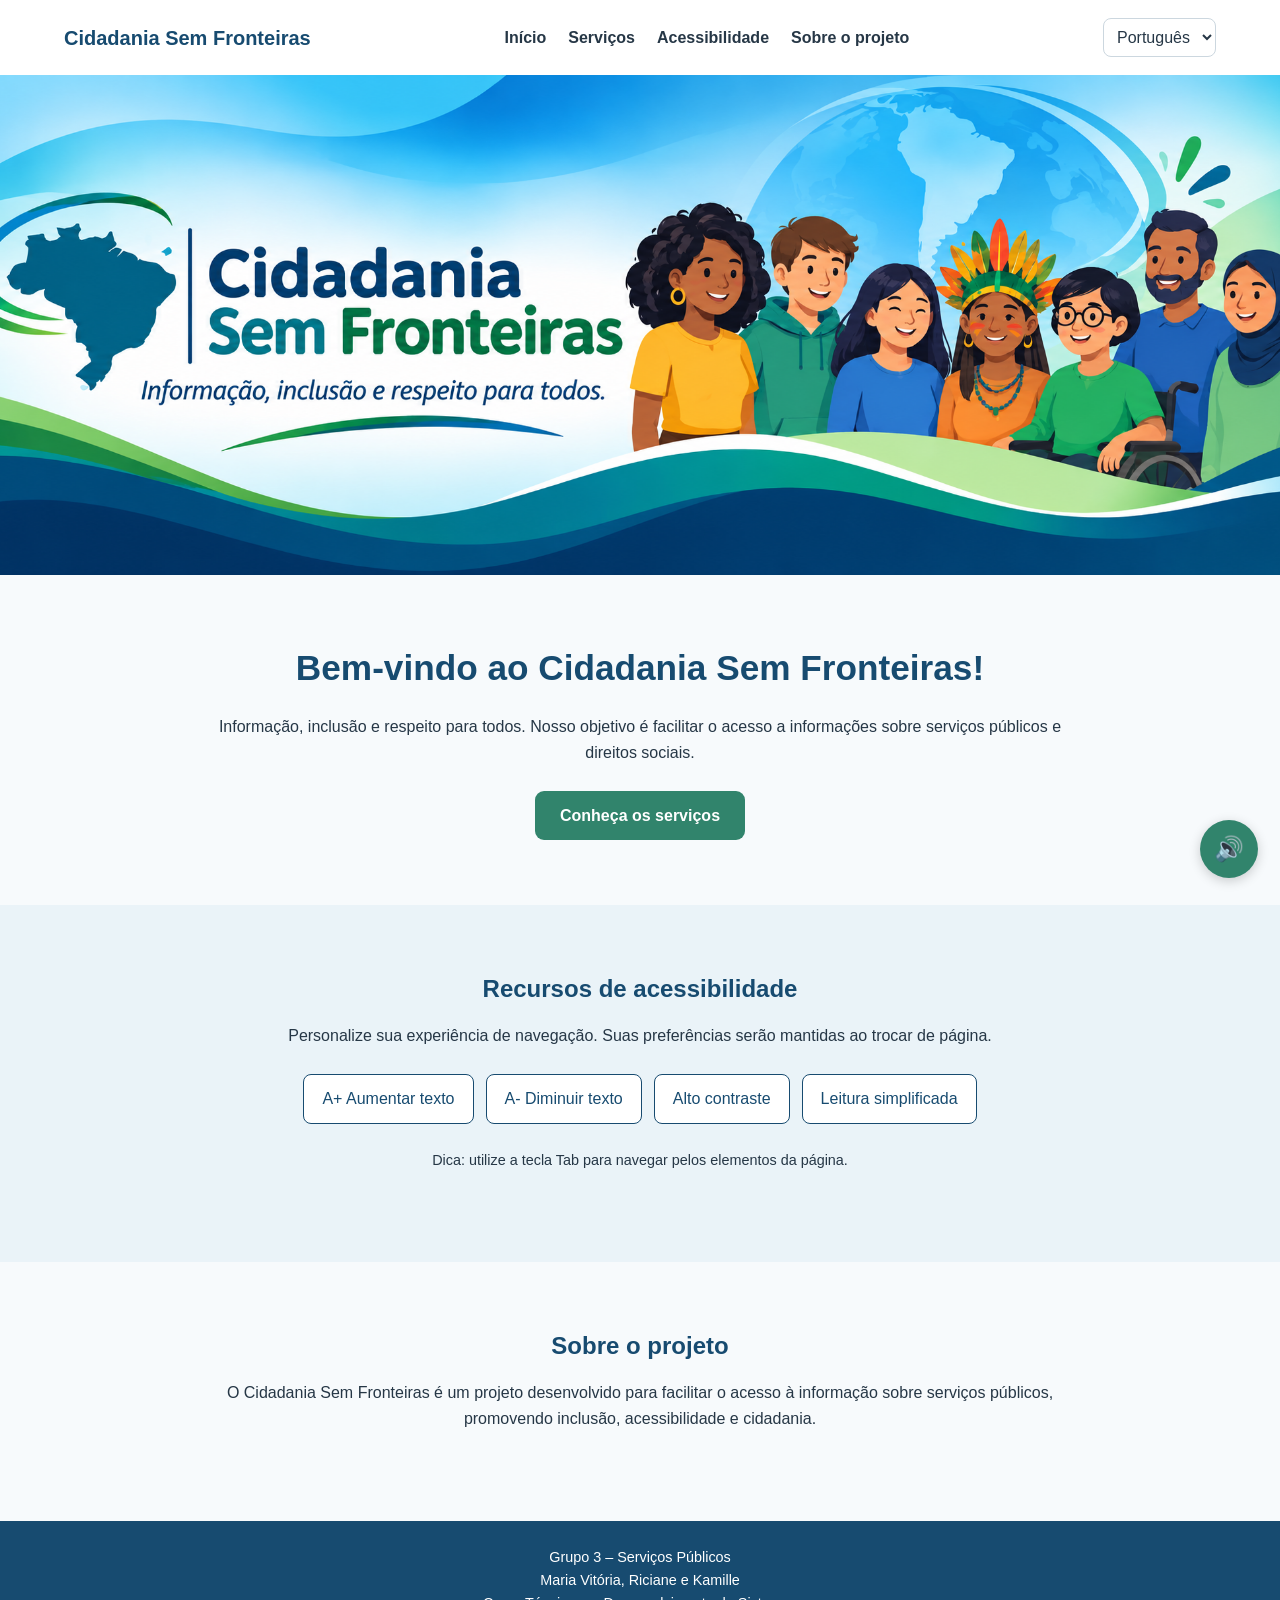
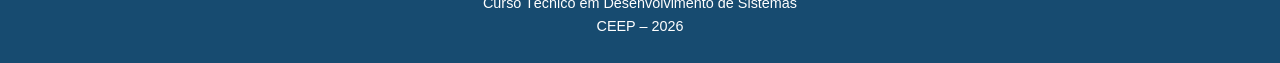
<file: index.html>
<!DOCTYPE html>
<html lang="pt-BR">

<head>
    <meta charset="UTF-8">
    <meta name="viewport" content="width=device-width, initial-scale=1.0">
    <meta name="description" content="Informações sobre serviços públicos, inclusão e cidadania.">
    <title>Cidadania Sem Fronteiras</title>
    <link rel="stylesheet" href="style.css">
</head>

<body>

<a class="pular-conteudo" href="#conteudo"
   data-pt="Pular para o conteúdo"
   data-en="Skip to content"
   data-es="Saltar al contenido">
    Pular para o conteúdo
</a>

<header class="cabecalho">

    <div class="logo">Cidadania Sem Fronteiras</div>

    <nav class="menu" aria-label="Menu principal">

        <a href="index.html"
           data-pt="Início" data-en="Home" data-es="Inicio">
            Início
        </a>

        <a href="servicos.html"
           data-pt="Serviços" data-en="Services" data-es="Servicios">
            Serviços
        </a>

        <a href="#acessibilidade"
           data-pt="Acessibilidade" data-en="Accessibility" data-es="Accesibilidad">
            Acessibilidade
        </a>

        <a href="#sobre"
           data-pt="Sobre o projeto" data-en="About the project" data-es="Sobre el proyecto">
            Sobre o projeto
        </a>

    </nav>

    <select id="idioma" aria-label="Selecionar idioma">
        <option value="pt">Português</option>
        <option value="en">English</option>
        <option value="es">Español</option>
    </select>

</header>

<main id="conteudo">

    <section class="banner">
        <img
            src="file_CSF.png"
            alt="Cidadania Sem Fronteiras — Informação, inclusão e respeito para todos."
            class="banner-imagem"
        >
    </section>

    <section class="inicio">

        <h1
            data-pt="Bem-vindo ao Cidadania Sem Fronteiras!"
            data-en="Welcome to Citizenship Without Borders!"
            data-es="¡Bienvenido a Ciudadanía Sin Fronteras!">
            Bem-vindo ao Cidadania Sem Fronteiras!
        </h1>

        <p
            data-pt="Informação, inclusão e respeito para todos. Nosso objetivo é facilitar o acesso a informações sobre serviços públicos e direitos sociais."
            data-en="Information, inclusion and respect for everyone. Our goal is to make information about public services and social rights easier to access."
            data-es="Información, inclusión y respeto para todos. Nuestro objetivo es facilitar el acceso a información sobre servicios públicos y derechos sociales.">
            Informação, inclusão e respeito para todos. Nosso objetivo é facilitar o acesso a informações sobre serviços públicos e direitos sociais.
        </p>

        <a href="servicos.html" class="botao"
           data-pt="Conheça os serviços"
           data-en="Explore services"
           data-es="Conozca los servicios">
            Conheça os serviços
        </a>

    </section>

    <section id="acessibilidade" class="acessibilidade">

        <h2
            data-pt="Recursos de acessibilidade"
            data-en="Accessibility features"
            data-es="Recursos de accesibilidad">
            Recursos de acessibilidade
        </h2>

        <p
            data-pt="Personalize sua experiência de navegação. Suas preferências serão mantidas ao trocar de página."
            data-en="Customize your browsing experience. Your preferences will be saved when you change pages."
            data-es="Personalice su experiencia de navegación. Sus preferencias se conservarán al cambiar de página.">
            Personalize sua experiência de navegação. Suas preferências serão mantidas ao trocar de página.
        </p>

        <div class="controles">

            <button id="aumentarTexto" type="button"
                data-pt="A+ Aumentar texto"
                data-en="A+ Increase text"
                data-es="A+ Aumentar texto">
                A+ Aumentar texto
            </button>

            <button id="diminuirTexto" type="button"
                data-pt="A- Diminuir texto"
                data-en="A- Decrease text"
                data-es="A- Reducir texto">
                A- Diminuir texto
            </button>

            <button id="contraste" type="button" aria-pressed="false"
                data-pt="Alto contraste"
                data-en="High contrast"
                data-es="Alto contraste">
                Alto contraste
            </button>

            <button id="leituraSimples" type="button" aria-pressed="false"
                data-pt="Leitura simplificada"
                data-en="Simplified reading"
                data-es="Lectura simplificada">
                Leitura simplificada
            </button>

        </div>

        <p class="dica-acessibilidade"
           data-pt="Dica: utilize a tecla Tab para navegar pelos elementos da página."
           data-en="Tip: use the Tab key to navigate through page elements."
           data-es="Consejo: utilice la tecla Tab para navegar por los elementos de la página.">
            Dica: utilize a tecla Tab para navegar pelos elementos da página.
        </p>

    </section>

    <section id="sobre" class="sobre">

        <h2
            data-pt="Sobre o projeto"
            data-en="About the project"
            data-es="Sobre el proyecto">
            Sobre o projeto
        </h2>

        <p
            data-pt="O Cidadania Sem Fronteiras é um projeto desenvolvido para facilitar o acesso à informação sobre serviços públicos, promovendo inclusão, acessibilidade e cidadania."
            data-en="Citizenship Without Borders is a project developed to make information about public services easier to access, promoting inclusion, accessibility and citizenship."
            data-es="Ciudadanía Sin Fronteras es un proyecto desarrollado para facilitar el acceso a información sobre servicios públicos, promoviendo la inclusión, la accesibilidad y la ciudadanía.">
            O Cidadania Sem Fronteiras é um projeto desenvolvido para facilitar o acesso à informação sobre serviços públicos, promovendo inclusão, acessibilidade e cidadania.
        </p>

    </section>

</main>

<footer>
    <p>Grupo 3 – Serviços Públicos</p>
    <p>Maria Vitória, Riciane e Kamille</p>
    <p>Curso Técnico em Desenvolvimento de Sistemas</p>
    <p>CEEP – 2026</p>
</footer>

<button
    id="botaoAudio"
    class="botao-audio"
    type="button"
    aria-label="Abrir leitura em voz alta"
    aria-expanded="false">
    🔊
</button>

<div id="painelAudio" class="painel-audio" role="region"
     aria-label="Controles de leitura em voz alta" hidden>

    <h3
        data-pt="Leitura em voz alta"
        data-en="Read aloud"
        data-es="Lectura en voz alta">
        Leitura em voz alta
    </h3>

    <button id="reproduzir" type="button"
        data-pt="Reproduzir"
        data-en="Play"
        data-es="Reproducir">
        Reproduzir
    </button>

    <button id="pausar" type="button"
        data-pt="Pausar"
        data-en="Pause"
        data-es="Pausar">
        Pausar
    </button>

    <button id="encerrar" type="button"
        data-pt="Encerrar"
        data-en="Stop"
        data-es="Detener">
        Encerrar
    </button>

</div>

<script src="script.js"></script>

</body>
</html>
</file>
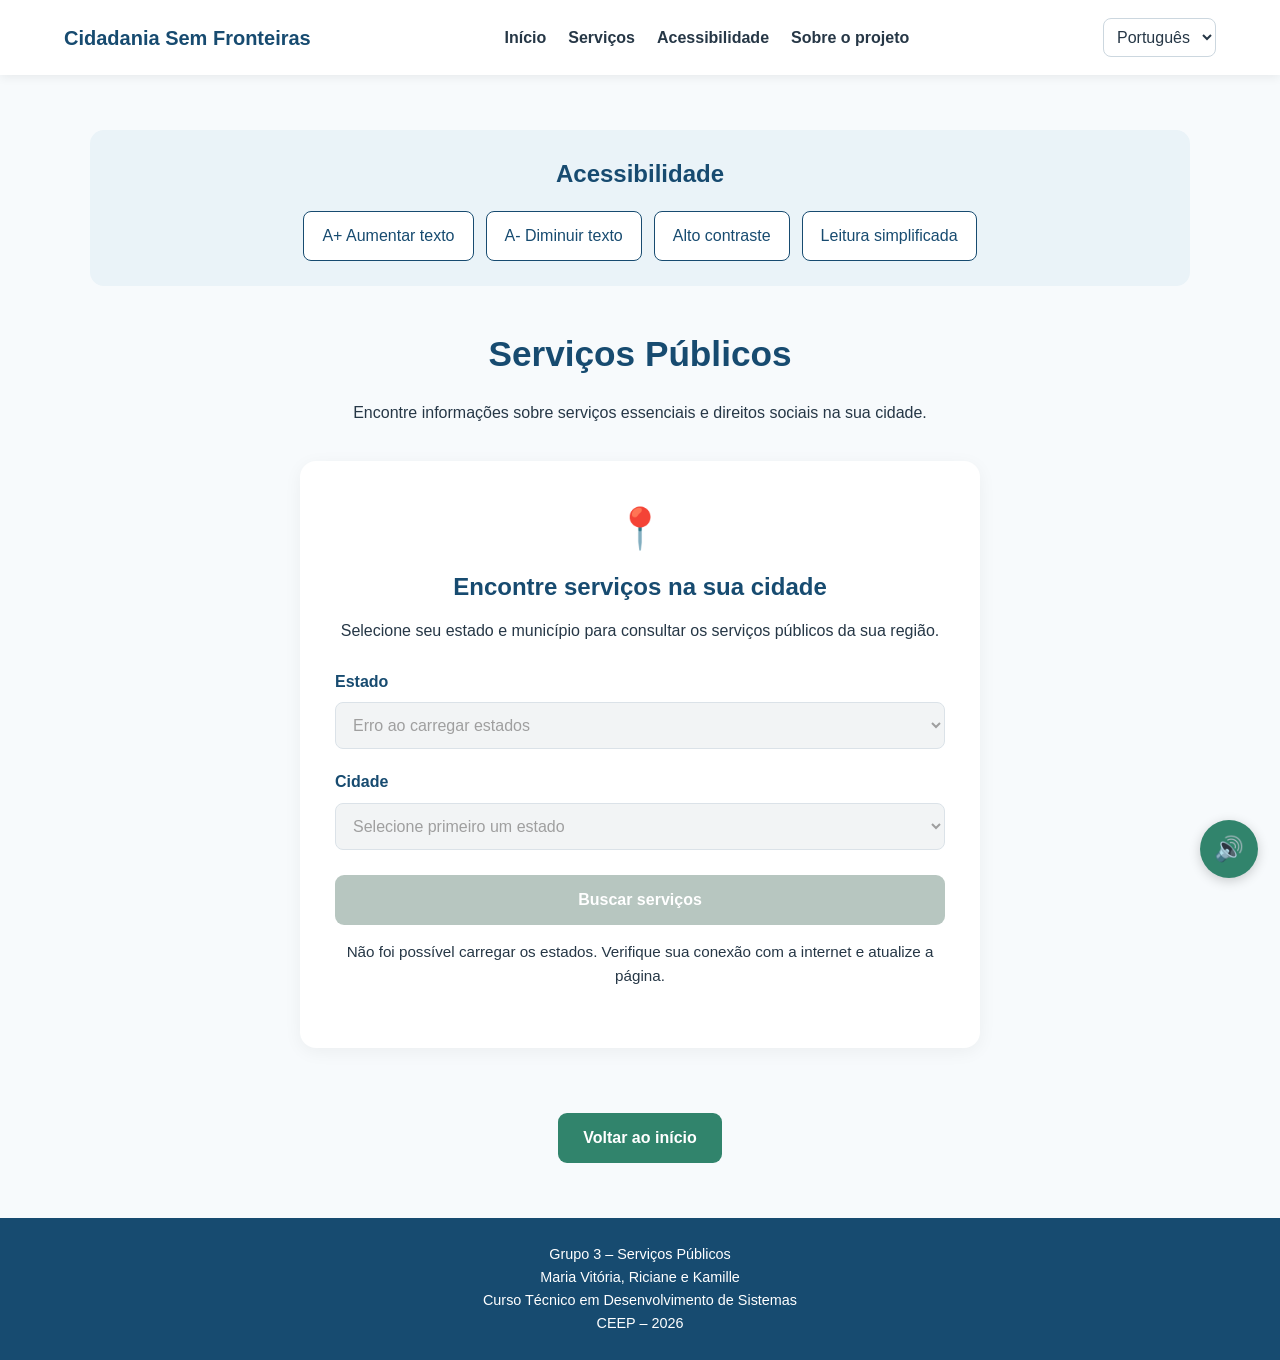
<file: servicos.html>
<!DOCTYPE html>
<html lang="pt-BR">

<head>
    <meta charset="UTF-8">
    <meta name="viewport" content="width=device-width, initial-scale=1.0">
    <meta name="description" content="Encontre serviços públicos de acordo com seu estado e município.">
    <title>Serviços Públicos | Cidadania Sem Fronteiras</title>
    <link rel="stylesheet" href="style.css">
</head>

<body>

<a class="pular-conteudo" href="#conteudo"
   data-pt="Pular para o conteúdo"
   data-en="Skip to content"
   data-es="Saltar al contenido">
    Pular para o conteúdo
</a>

<header class="cabecalho">

    <div class="logo">Cidadania Sem Fronteiras</div>

    <nav class="menu" aria-label="Menu principal">

        <a href="index.html"
           data-pt="Início" data-en="Home" data-es="Inicio">
            Início
        </a>

        <a href="servicos.html"
           data-pt="Serviços" data-en="Services" data-es="Servicios">
            Serviços
        </a>

        <a href="index.html#acessibilidade"
           data-pt="Acessibilidade" data-en="Accessibility" data-es="Accesibilidad">
            Acessibilidade
        </a>

        <a href="index.html#sobre"
           data-pt="Sobre o projeto" data-en="About the project" data-es="Sobre el proyecto">
            Sobre o projeto
        </a>

    </nav>

    <select id="idioma" aria-label="Selecionar idioma">
        <option value="pt">Português</option>
        <option value="en">English</option>
        <option value="es">Español</option>
    </select>

</header>

<main id="conteudo" class="pagina-servicos">

    <section class="controles-servicos">

        <h2
            data-pt="Acessibilidade"
            data-en="Accessibility"
            data-es="Accesibilidad">
            Acessibilidade
        </h2>

        <div class="controles">

            <button id="aumentarTexto" type="button"
                data-pt="A+ Aumentar texto"
                data-en="A+ Increase text"
                data-es="A+ Aumentar texto">
                A+ Aumentar texto
            </button>

            <button id="diminuirTexto" type="button"
                data-pt="A- Diminuir texto"
                data-en="A- Decrease text"
                data-es="A- Reducir texto">
                A- Diminuir texto
            </button>

            <button id="contraste" type="button" aria-pressed="false"
                data-pt="Alto contraste"
                data-en="High contrast"
                data-es="Alto contraste">
                Alto contraste
            </button>

            <button id="leituraSimples" type="button" aria-pressed="false"
                data-pt="Leitura simplificada"
                data-en="Simplified reading"
                data-es="Lectura simplificada">
                Leitura simplificada
            </button>

        </div>

    </section>

    <h1
        data-pt="Serviços Públicos"
        data-en="Public Services"
        data-es="Servicios Públicos">
        Serviços Públicos
    </h1>

    <p class="introducao-servicos"
        data-pt="Encontre informações sobre serviços essenciais e direitos sociais na sua cidade."
        data-en="Find information about essential services and social rights in your city."
        data-es="Encuentre información sobre servicios esenciales y derechos sociales en su ciudad.">
        Encontre informações sobre serviços essenciais e direitos sociais na sua cidade.
    </p>

    <section class="busca-localizacao" aria-labelledby="tituloBusca">

        <div class="icone-localizacao" aria-hidden="true">📍</div>

        <h2 id="tituloBusca"
            data-pt="Encontre serviços na sua cidade"
            data-en="Find services in your city"
            data-es="Encuentre servicios en su ciudad">
            Encontre serviços na sua cidade
        </h2>

        <p
            data-pt="Selecione seu estado e município para consultar os serviços públicos da sua região."
            data-en="Select your state and municipality to search for public services in your area."
            data-es="Seleccione su estado y municipio para consultar los servicios públicos de su región.">
            Selecione seu estado e município para consultar os serviços públicos da sua região.
        </p>

        <div class="campo-localizacao">

            <label for="estado"
                data-pt="Estado"
                data-en="State"
                data-es="Estado">
                Estado
            </label>

            <select id="estado" name="estado">
                <option value=""
                    data-pt="Carregando estados..."
                    data-en="Loading states..."
                    data-es="Cargando estados...">
                    Carregando estados...
                </option>
            </select>

        </div>

        <div class="campo-localizacao">

            <label for="cidade"
                data-pt="Cidade"
                data-en="City"
                data-es="Ciudad">
                Cidade
            </label>

            <select id="cidade" name="cidade" disabled>
                <option value=""
                    data-pt="Selecione primeiro um estado"
                    data-en="Select a state first"
                    data-es="Seleccione primero un estado">
                    Selecione primeiro um estado
                </option>
            </select>

        </div>

        <button
            id="buscarServicos"
            class="botao botao-busca"
            type="button"
            disabled
            data-pt="Buscar serviços"
            data-en="Search services"
            data-es="Buscar servicios">
            Buscar serviços
        </button>

        <p id="mensagemBusca" class="mensagem-busca"
           role="status" aria-live="polite"></p>

    </section>

    <section id="resultadosServicos"
        class="resultados-servicos"
        aria-labelledby="tituloResultados"
        hidden>

        <h2 id="tituloResultados"
            data-pt="Serviços para sua região"
            data-en="Services in your area"
            data-es="Servicios para su región">
            Serviços para sua região
        </h2>

        <p id="localSelecionado" class="local-selecionado"></p>

        <p class="orientacao-resultados"
            data-pt="Escolha uma categoria para consultar os locais encontrados na sua cidade."
            data-en="Choose a category to search for locations in your city."
            data-es="Elija una categoría para consultar los lugares de su ciudad.">
            Escolha uma categoria para consultar os locais encontrados na sua cidade.
        </p>

        <div id="gradeResultados" class="grade-servicos"></div>

        <p class="aviso-resultados"
            data-pt="A consulta abre uma pesquisa externa. Confirme os dados, horários e formas de atendimento diretamente com o estabelecimento ou órgão responsável."
            data-en="The search opens an external page. Confirm details, opening hours and services directly with the institution."
            data-es="La consulta abre una búsqueda externa. Confirme los datos, horarios y servicios directamente con la institución.">
            A consulta abre uma pesquisa externa. Confirme os dados, horários e formas de atendimento diretamente com o estabelecimento ou órgão responsável.
        </p>

    </section>

    <a href="index.html"
        class="botao botao-voltar"
        data-pt="Voltar ao início"
        data-en="Back to home"
        data-es="Volver al inicio">
        Voltar ao início
    </a>

</main>

<footer>
    <p>Grupo 3 – Serviços Públicos</p>
    <p>Maria Vitória, Riciane e Kamille</p>
    <p>Curso Técnico em Desenvolvimento de Sistemas</p>
    <p>CEEP – 2026</p>
</footer>

<button
    id="botaoAudio"
    class="botao-audio"
    type="button"
    aria-label="Abrir leitura em voz alta"
    aria-expanded="false">
    🔊
</button>

<div id="painelAudio" class="painel-audio" role="region"
     aria-label="Controles de leitura em voz alta" hidden>

    <h3
        data-pt="Leitura em voz alta"
        data-en="Read aloud"
        data-es="Lectura en voz alta">
        Leitura em voz alta
    </h3>

    <button id="reproduzir" type="button"
        data-pt="Reproduzir" data-en="Play" data-es="Reproducir">
        Reproduzir
    </button>

    <button id="pausar" type="button"
        data-pt="Pausar" data-en="Pause" data-es="Pausar">
        Pausar
    </button>

    <button id="encerrar" type="button"
        data-pt="Encerrar" data-en="Stop" data-es="Detener">
        Encerrar
    </button>

</div>

<script src="script.js"></script>

</body>
</html>
</file>
<file: style.css>
/* =====================================
   CONFIGURAÇÕES GERAIS
===================================== */

:root {
    --font-scale: 1;
    --azul: #174b70;
    --azul-claro: #eaf3f8;
    --verde: #31846c;
    --fundo: #f7fafc;
    --texto: #263746;
    --branco: #ffffff;
}

html {
    font-size: calc(16px * var(--font-scale));
    scroll-behavior: smooth;
}

* {
    margin: 0;
    padding: 0;
    box-sizing: border-box;
}

body {
    font-family: Arial, sans-serif;
    background: var(--fundo);
    color: var(--texto);
    line-height: 1.6;
}

button,
a,
select {
    font: inherit;
}

button:focus-visible,
a:focus-visible,
select:focus-visible {
    outline: 3px solid #e6a23c;
    outline-offset: 3px;
}

.pular-conteudo {
    position: absolute;
    top: -100px;
    left: 10px;
    z-index: 100;
    background: var(--azul);
    color: white;
    padding: 12px 18px;
    border-radius: 8px;
}

.pular-conteudo:focus {
    top: 10px;
}


/* =====================================
   CABEÇALHO
===================================== */

.cabecalho {
    background: var(--branco);
    display: flex;
    align-items: center;
    justify-content: space-between;
    gap: 20px;
    padding: 18px 5%;
    box-shadow: 0 2px 10px #00000012;
    flex-wrap: wrap;
}

.logo {
    color: var(--azul);
    font-weight: bold;
    font-size: 1.25rem;
}

.menu {
    display: flex;
    align-items: center;
    gap: 22px;
    flex-wrap: wrap;
}

.menu a {
    color: var(--texto);
    text-decoration: none;
    font-weight: 600;
}

.menu a:hover {
    color: var(--verde);
}

#idioma {
    padding: 9px;
    border: 1px solid #ccd7df;
    border-radius: 8px;
    background: white;
    color: var(--texto);
}


/* =====================================
   BANNER
===================================== */

.banner {
    width: 100%;
    height: 500px;
    overflow: hidden;
    display: flex;
    justify-content: center;
    align-items: center;
    background: var(--azul-claro);
}

.banner-imagem {
    width: 100%;
    height: 100%;
    object-fit: cover;
    object-position: center;
    display: block;
}


/* =====================================
   PÁGINA INICIAL
===================================== */

.inicio,
.acessibilidade,
.sobre {
    text-align: center;
    padding: 65px 8%;
}

.inicio h1,
.pagina-servicos h1 {
    color: var(--azul);
    font-size: 2.2rem;
    margin-bottom: 18px;
}

.inicio p,
.sobre p,
.acessibilidade p {
    max-width: 850px;
    margin: 0 auto 25px;
}

.botao {
    display: inline-block;
    background: var(--verde);
    color: white;
    padding: 12px 25px;
    border-radius: 9px;
    text-decoration: none;
    font-weight: bold;
    border: none;
    cursor: pointer;
    text-align: center;
}

.botao:hover {
    background: #246b57;
}


/* =====================================
   ACESSIBILIDADE
===================================== */

.acessibilidade {
    background: var(--azul-claro);
}

.acessibilidade h2,
.sobre h2 {
    color: var(--azul);
    margin-bottom: 15px;
}

.controles {
    display: flex;
    justify-content: center;
    flex-wrap: wrap;
    gap: 12px;
}

.controles button {
    padding: 11px 18px;
    border: 1px solid var(--azul);
    border-radius: 8px;
    background: white;
    color: var(--azul);
    cursor: pointer;
}

.controles button:hover {
    background: var(--azul);
    color: white;
}

.dica-acessibilidade {
    margin-top: 25px !important;
    font-size: 0.9rem;
}

.controles-servicos {
    background: var(--azul-claro);
    border-radius: 14px;
    padding: 25px;
    margin: 0 auto 40px;
}

.controles-servicos h2 {
    color: var(--azul);
    margin-bottom: 18px;
}


/* =====================================
   PÁGINA DE SERVIÇOS
===================================== */

.pagina-servicos {
    padding: 55px 7%;
    text-align: center;
}

.pagina-servicos h1 {
    color: var(--azul);
    font-size: 2.2rem;
    margin-bottom: 18px;
}

.introducao-servicos {
    max-width: 750px;
    margin: 0 auto 35px;
}


/* =====================================
   BUSCA DE LOCALIZAÇÃO
===================================== */

.busca-localizacao {
    max-width: 680px;
    margin: 35px auto 50px;
    padding: 35px;
    background: var(--branco);
    border-radius: 16px;
    box-shadow: 0 4px 18px #0000000d;
    text-align: left;
}

.icone-localizacao {
    text-align: center;
    font-size: 2.5rem;
    margin-bottom: 8px;
}

.busca-localizacao h2 {
    color: var(--azul);
    text-align: center;
    margin-bottom: 12px;
    font-size: 1.5rem;
}

.busca-localizacao > p {
    text-align: center;
    margin-bottom: 25px;
    color: var(--texto);
}

.campo-localizacao {
    display: flex;
    flex-direction: column;
    gap: 8px;
    margin-bottom: 20px;
}

.campo-localizacao label {
    color: var(--azul);
    font-weight: bold;
}

.campo-localizacao select {
    width: 100%;
    padding: 13px;
    border: 1px solid #ccd7df;
    border-radius: 8px;
    background: white;
    color: var(--texto);
    cursor: pointer;
}

.campo-localizacao select:disabled {
    background: #edf0f2;
    color: #777;
    cursor: not-allowed;
}

.campo-localizacao select:focus {
    outline: 3px solid #a8d7c5;
    border-color: var(--verde);
}

.botao-busca {
    width: 100%;
    margin-top: 5px;
}

.botao-busca:disabled {
    background: #a6b8b1;
    cursor: not-allowed;
    opacity: 0.8;
}

.mensagem-busca {
    min-height: 25px;
    margin-top: 15px;
    text-align: center;
    color: var(--azul);
    font-size: 0.95rem;
}


/* =====================================
   RESULTADOS DOS SERVIÇOS
===================================== */

.resultados-servicos {
    margin: 45px auto;
    scroll-margin-top: 30px;
}

.resultados-servicos[hidden] {
    display: none;
}

.resultados-servicos > h2 {
    color: var(--azul);
    font-size: 1.8rem;
    margin-bottom: 12px;
}

.local-selecionado {
    font-weight: bold;
    color: var(--verde);
    margin-bottom: 12px;
}

.orientacao-resultados {
    margin-bottom: 28px;
}

.grade-servicos {
    display: grid;
    grid-template-columns: repeat(3, 1fr);
    gap: 22px;
    margin-bottom: 30px;
}

.card-servico {
    background: white;
    border-radius: 14px;
    padding: 28px 22px;
    box-shadow: 0 3px 14px #0000000d;
    text-align: center;
}

.card-servico .icone-servico {
    display: block;
    font-size: 2.5rem;
    margin-bottom: 10px;
}

.card-servico h2,
.card-servico h3 {
    color: var(--azul);
    margin: 12px 0;
    font-size: 1.3rem;
}

.card-servico p {
    margin-bottom: 20px;
}

.botao-consultar {
    margin-top: 5px;
}

.aviso-resultados {
    max-width: 850px;
    margin: 25px auto;
    padding: 15px;
    background: var(--azul-claro);
    border-left: 4px solid var(--verde);
    border-radius: 6px;
    font-size: 0.9rem;
    text-align: left;
}

.botao-voltar {
    margin-top: 15px;
}


/* =====================================
   RODAPÉ
===================================== */

footer {
    background: var(--azul);
    color: white;
    text-align: center;
    padding: 25px;
    font-size: 0.9rem;
}


/* =====================================
   LEITURA EM VOZ ALTA
===================================== */

.botao-audio {
    position: fixed;
    right: 22px;
    bottom: 22px;
    width: 58px;
    height: 58px;
    border: none;
    border-radius: 50%;
    background: var(--verde);
    color: white;
    font-size: 1.5rem;
    cursor: pointer;
    box-shadow: 0 3px 12px #00000030;
    z-index: 10;
}

.painel-audio {
    position: fixed;
    right: 22px;
    bottom: 90px;
    z-index: 10;
    background: white;
    padding: 18px;
    border-radius: 12px;
    box-shadow: 0 3px 15px #00000025;
    display: flex;
    flex-direction: column;
    gap: 10px;
    min-width: 180px;
}

.painel-audio[hidden] {
    display: none;
}

.painel-audio h3 {
    color: var(--azul);
    font-size: 1rem;
}

.painel-audio button {
    padding: 9px;
    border: none;
    border-radius: 7px;
    background: var(--azul-claro);
    color: var(--azul);
    cursor: pointer;
}

.painel-audio button:hover {
    background: var(--azul);
    color: white;
}


/* =====================================
   ALTO CONTRASTE
===================================== */

body.alto-contraste {
    background: #000;
    color: #fff;
}

body.alto-contraste .cabecalho,
body.alto-contraste .card-servico,
body.alto-contraste .painel-audio,
body.alto-contraste .controles button,
body.alto-contraste .busca-localizacao,
body.alto-contraste .controles-servicos {
    background: #000;
    color: #fff;
    border: 1px solid #fff;
}

body.alto-contraste h1,
body.alto-contraste h2,
body.alto-contraste h3,
body.alto-contraste .menu a,
body.alto-contraste .logo,
body.alto-contraste .card-servico h2,
body.alto-contraste .card-servico h3,
body.alto-contraste .busca-localizacao label,
body.alto-contraste .controles-servicos h2 {
    color: #ffeb3b;
}

body.alto-contraste .acessibilidade {
    background: #111;
}

body.alto-contraste .botao,
body.alto-contraste .botao-audio {
    background: #ffeb3b;
    color: #000;
}

body.alto-contraste footer {
    background: #000;
    border-top: 2px solid white;
}

body.alto-contraste .campo-localizacao select,
body.alto-contraste #idioma {
    background: #111;
    color: white;
    border: 1px solid white;
}

body.alto-contraste .campo-localizacao select:disabled {
    background: #333;
    color: #ccc;
}

body.alto-contraste .aviso-resultados {
    background: #111;
    border-color: #ffeb3b;
    color: white;
}

body.alto-contraste .mensagem-busca,
body.alto-contraste .local-selecionado {
    color: #ffeb3b;
}

body.alto-contraste .painel-audio button {
    background: #222;
    color: #ffeb3b;
    border: 1px solid white;
}

body.alto-contraste .controles button {
    color: #ffeb3b;
    border-color: #ffeb3b;
}


/* =====================================
   LEITURA SIMPLIFICADA
===================================== */

body.leitura-simples {
    background: #fff;
    color: #111;
    line-height: 1.9;
    letter-spacing: 0.02em;
}

body.leitura-simples .cabecalho,
body.leitura-simples .inicio,
body.leitura-simples .acessibilidade,
body.leitura-simples .sobre,
body.leitura-simples .busca-localizacao,
body.leitura-simples .card-servico,
body.leitura-simples .controles-servicos {
    box-shadow: none;
    border: 1px solid #777;
    border-radius: 5px;
}

body.leitura-simples .banner {
    height: auto;
    max-height: 250px;
}

body.leitura-simples .banner-imagem {
    object-fit: contain;
}

body.leitura-simples p {
    max-width: 70ch;
    line-height: 1.9;
}

body.leitura-simples .botao,
body.leitura-simples button {
    border-radius: 4px;
}

body.leitura-simples footer {
    background: #222;
}


/* =====================================
   RESPONSIVIDADE
===================================== */

@media (max-width: 900px) {

    .cabecalho {
        justify-content: center;
    }

    .menu {
        justify-content: center;
    }

    .banner {
        height: 300px;
    }

    .grade-servicos {
        grid-template-columns: repeat(2, 1fr);
    }

}

@media (max-width: 600px) {

    .cabecalho {
        flex-direction: column;
    }

    .menu {
        flex-direction: column;
        gap: 12px;
    }

    .banner {
        height: 220px;
    }

    .grade-servicos {
        grid-template-columns: 1fr;
    }

    .inicio,
    .acessibilidade,
    .sobre {
        padding: 40px 6%;
    }

    .inicio h1,
    .pagina-servicos h1 {
        font-size: 1.7rem;
    }

    .busca-localizacao {
        padding: 22px 18px;
        margin: 25px auto 35px;
    }

    .resultados-servicos > h2 {
        font-size: 1.5rem;
    }

    .botao-audio {
        width: 52px;
        height: 52px;
        right: 15px;
        bottom: 15px;
    }

    .painel-audio {
        right: 15px;
        bottom: 78px;
    }

    .controles-servicos {
        padding: 18px 12px;
    }

}
</file>
